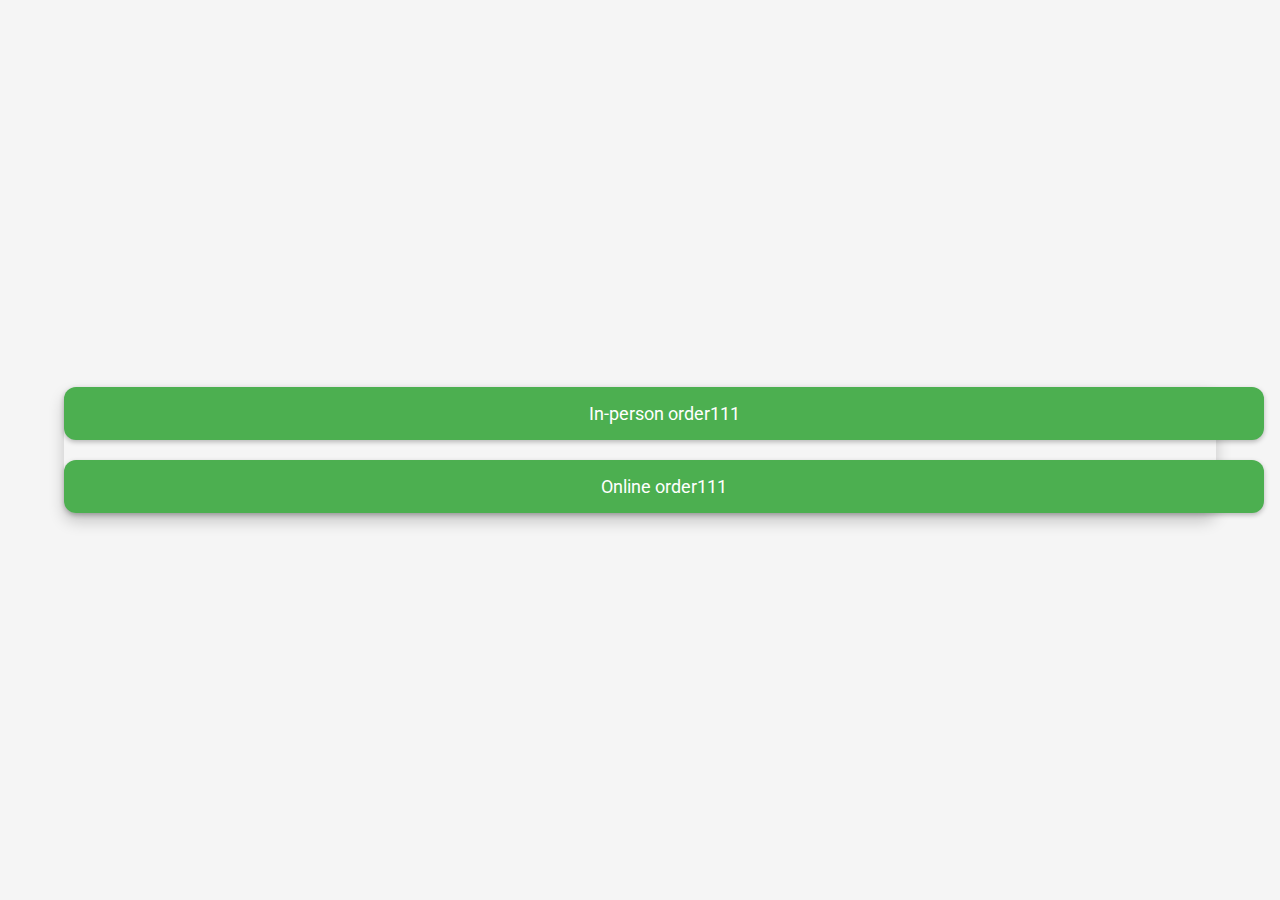
<file: index.html>
<!DOCTYPE html>
<html lang="en">
<head>
    <meta charset="UTF-8">
    <title>Order Page</title>
    <link rel="stylesheet" href="styles.css">
    <link href="https://fonts.googleapis.com/css2?family=Roboto:wght@400;700&display=swap" rel="stylesheet">

</head>
<body>
    <div class="button-container">
        <a href="inperson_order.html" class="order-button">In-person order111</a>
        <a href="menu.html" class="order-button">Online order111</a>
    </div>
</body>
</html>
</file>
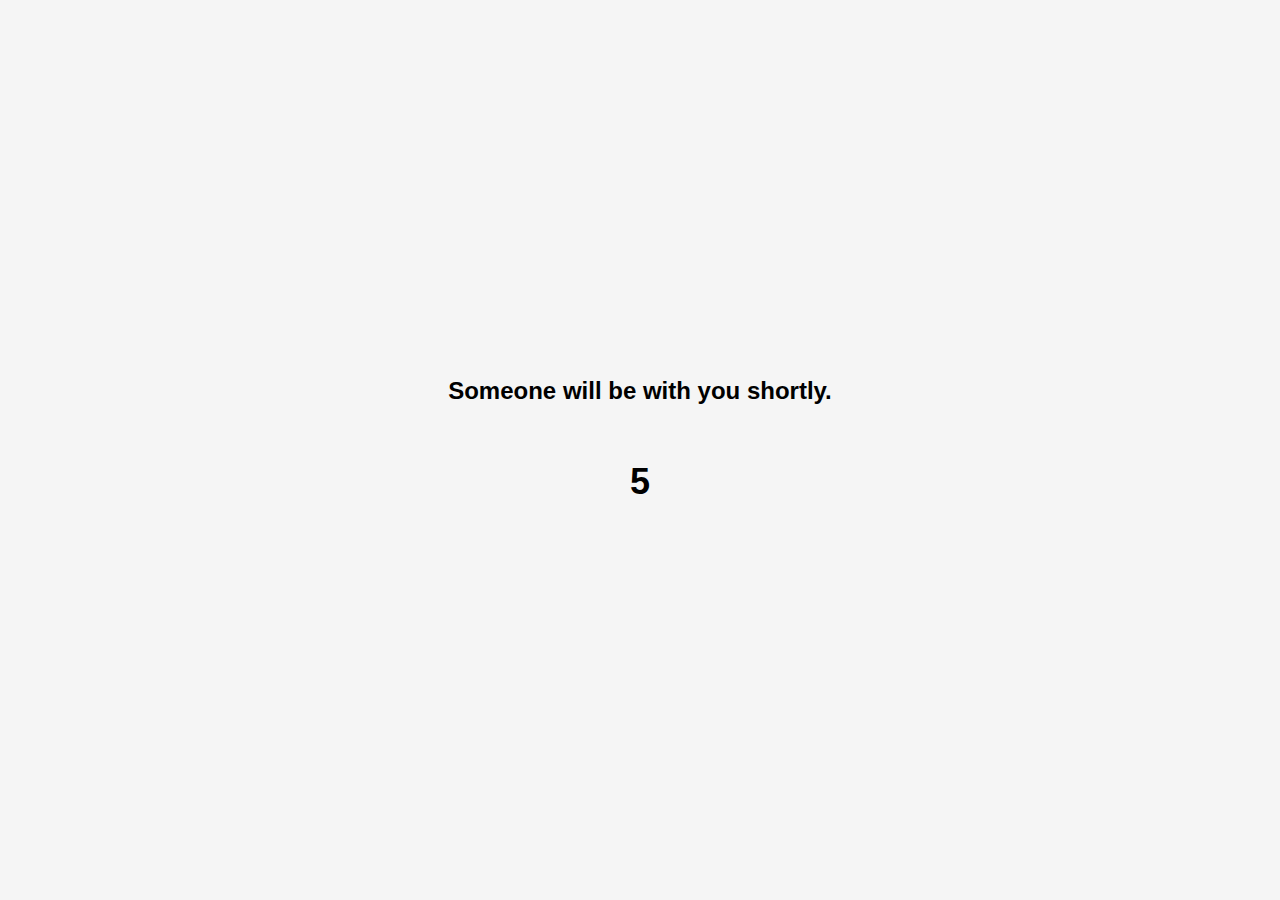
<file: inperson_order.html>
<!DOCTYPE html>
<html lang="en">
<head>
    <meta charset="UTF-8">
    <title>In-Person Order</title>
    <link rel="stylesheet" href="styles.css">
</head>
<body>
    <div class="countdown-container">
        <h1>Someone will be with you shortly.</h1>
        <p id="countdown">5</p>
    </div>
    <script src="countdown.js"></script>
</body>
</html>
</file>
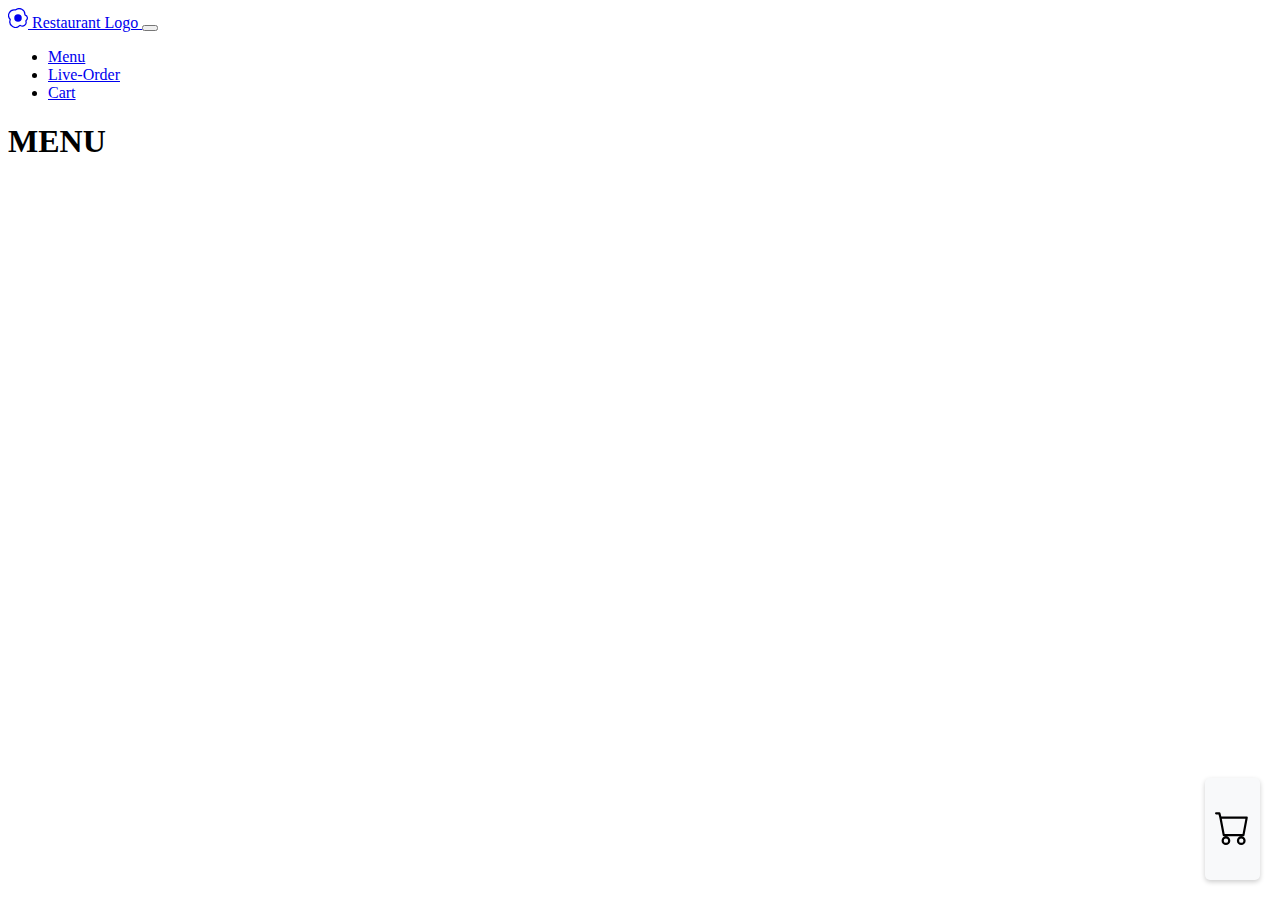
<file: menu.html>
<!doctype html>
<html lang="en">
<head>
  <meta charset="utf-8">
  <meta name="viewport" content="width=device-width, initial-scale=1">
  <title>Bootstrap demo</title>
  <link href="https://cdn.jsdelivr.net/npm/bootstrap@5.3.0-alpha3/dist/css/bootstrap.min.css" rel="stylesheet" integrity="sha384-KK94CHFLLe+nY2dmCWGMq91rCGa5gtU4mk92HdvYe+M/SXH301p5ILy+dN9+nJOZ" crossorigin="anonymous">
  <style>
    .floating-cart {
    position: fixed;
    bottom: 20px;
    right: 20px;
    background-color: #f8f9fa;
    padding: 10px;
    border-radius: 5px;
    box-shadow: 0 2px 5px rgba(0, 0, 0, 0.2);
    color: black; /* Add this line */
  }
  </style>
</head>
<body>
  <nav class="navbar navbar-expand-lg bg-body-tertiary">
    <div class="container-fluid">
      <a class="navbar-brand" href="#">
        <svg xmlns="http://www.w3.org/2000/svg" width="20" height="20" fill="currentColor" class="bi bi-egg-fried" viewBox="0 0 16 16">
          <path d="M8 11a3 3 0 1 0 0-6 3 3 0 0 0 0 6z"/>
          <path d="M13.997 5.17a5 5 0 0 0-8.101-4.09A5 5 0 0 0 1.28 9.342a5 5 0 0 0 8.336 5.109 3.5 3.5 0 0 0 5.201-4.065 3.001 3.001 0 0 0-.822-5.216zm-1-.034a1 1 0 0 0 .668.977 2.001 2.001 0 0 1 .547 3.478 1 1 0 0 0-.341 1.113 2.5 2.5 0 0 1-3.715 2.905 1 1 0 0 0-1.262.152 4 4 0 0 1-6.67-4.087 1 1 0 0 0-.2-1 4 4 0 0 1 3.693-6.61 1 1 0 0 0 .8-.2 4 4 0 0 1 6.48 3.273z"/>
        </svg> Restaurant Logo
      </a>
      <button class="navbar-toggler" type="button" data-bs-toggle="collapse" data-bs-target="#navbarSupportedContent" aria-controls="navbarSupportedContent" aria-expanded="false" aria-label="Toggle navigation">
        <span class="navbar-toggler-icon"></span>
      </button>
      <div class="collapse navbar-collapse" id="navbarSupportedContent">
        <ul class="navbar-nav me-auto mb-2 mb-lg-0">
          <li class="nav-item">
            <a class="nav-link active" aria-current="page" href="menu.html">Menu</a>
          </li>
          <li class="nav-item">
            <a class="nav-link" href="bell_calling.html">Live-Order</a>
          </li>
          <li class="nav-item">
            <a class="nav-link" href="cart.html">Cart</a>
          </li>
        </ul>
      </div>
    </div>
  </nav>

  <h1>MENU</h1>
  
  <a class="floating-cart" href="cart.html">
    <h4>
      <svg xmlns="http://www.w3.org/2000/svg" width="35" height="35" fill="currentColor" class="bi bi-cart" viewBox="0 0 16 16">
        <path d="M0 1.5A.5.5 0 0 1 .5 1H2a.5.5 0 0 1 .485.379L2.89 3H14.5a.5.5 0 0 1 .491.592l-1.5 8A.5.5 0 0 1 13 12H4a.5.5 0 0 1-.491-.408L2.01 3.607 1.61 2H.5a.5.5 0 0 1-.5-.5zM3.102 4l1.313 7h8.17l1.313-7H3.102zM5 12a2 2 0 1 0 0 4 2 2 0 0 0 0-4zm7 0a2 2 0 1 0 0 4 2 2 0 0 0 0-4zm-7 1a1 1 0 1 1 0 2 1 1 0 0 1 0-2zm7 0a1 1 0 1 1 0 2 1 1 0 0 1 0-2z"/>
      </svg>
    </h4>
  </a>

  <script src="https://cdn.jsdelivr.net/npm/bootstrap@5.3.0-alpha3/dist/js/bootstrap.bundle.min.js" integrity="sha384-ENjdO4Dr2bkBIFxQpeoTz1HIcje39Wm4jDKdf19U8gI4ddQ3GYNS7NTKfAdVQSZe" crossorigin="anonymous"></script>
</body>
</html>
</file>
<file: styles.css>
body {
    display: flex;
    justify-content: center;
    align-items: center;
    height: 100vh;
    margin: 0;
    background: #f5f5f5;
    font-family: 'Roboto', sans-serif;
}

.button-container {
    display: flex;
    flex-direction: column;
    gap: 20px;
    width: 90%;
    border-radius: 12px;
    box-shadow: 0px 8px 16px 0px rgba(0,0,0,0.2);
}

.order-button {
    display: block;
    width: 100%;
    background-color: #4CAF50;
    color: white;
    padding: 16px 24px;
    text-align: center;
    text-decoration: none;
    font-size: 18px;
    transition: 0.3s;
    border: none;
    cursor: pointer;
    border-radius: 12px;
    box-shadow: 0 2px 5px 0 rgba(0,0,0,0.26);
}

.order-button:hover {
    background-color: #45a049;
}

/* Adjust the layout for smaller screens */
@media only screen and (max-width: 600px) {
    .order-button {
        font-size: 16px;
        padding: 14px 20px;
    }
}

.countdown-container {
    display: flex;
    flex-direction: column;
    justify-content: center;
    align-items: center;
    height: 100vh;
    margin: 0;
    background: #f5f5f5;
    font-family: 'Roboto', sans-serif;
}

.countdown-container h1 {
    font-size: 24px;
    margin-bottom: 20px;
}

.countdown-container p {
    font-size: 36px;
    font-weight: bold;
}

.menu-container {
    display: flex;
    justify-content: center;
    align-items: center;
    height: 100vh;
    margin: 0;
    background: #f5f5f5;
    font-family: 'Roboto', sans-serif;
}

.menu-container h1 {
    font-size: 36px;
    font-weight: bold;
}
</file>
